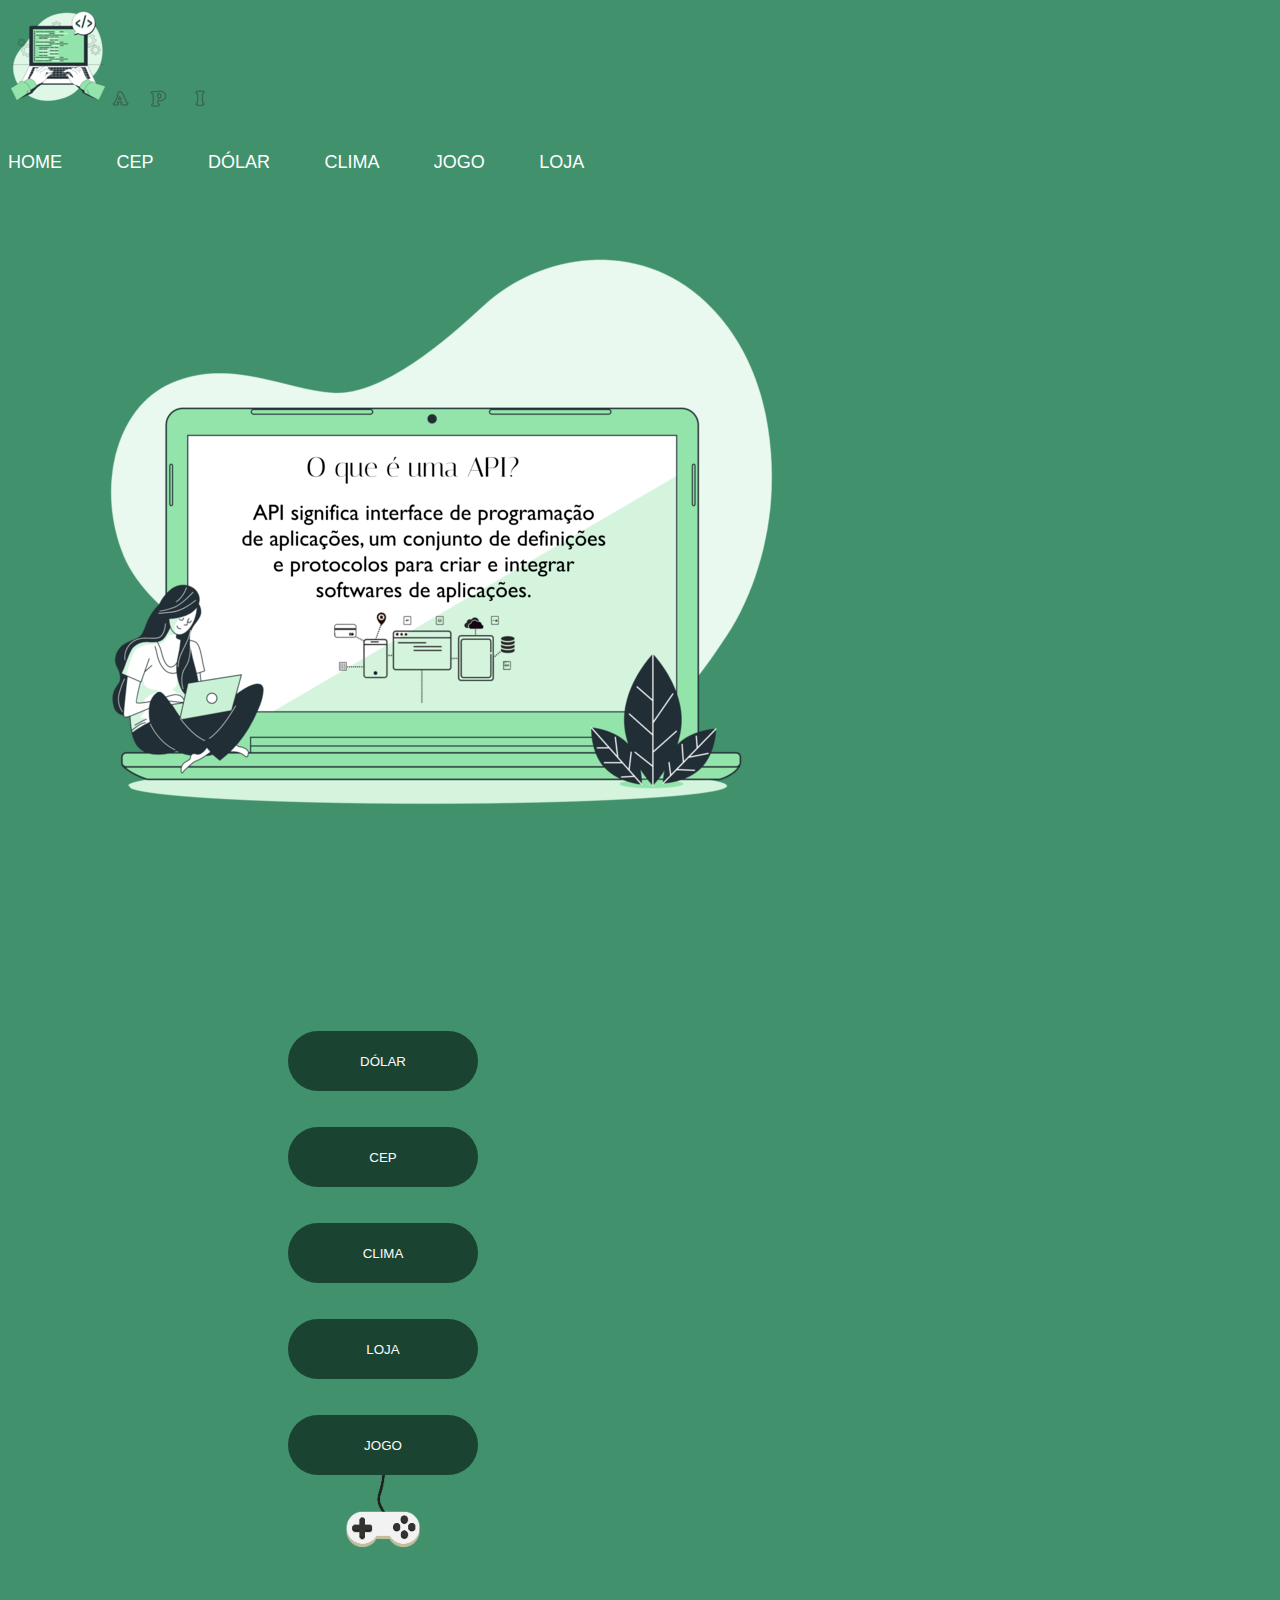
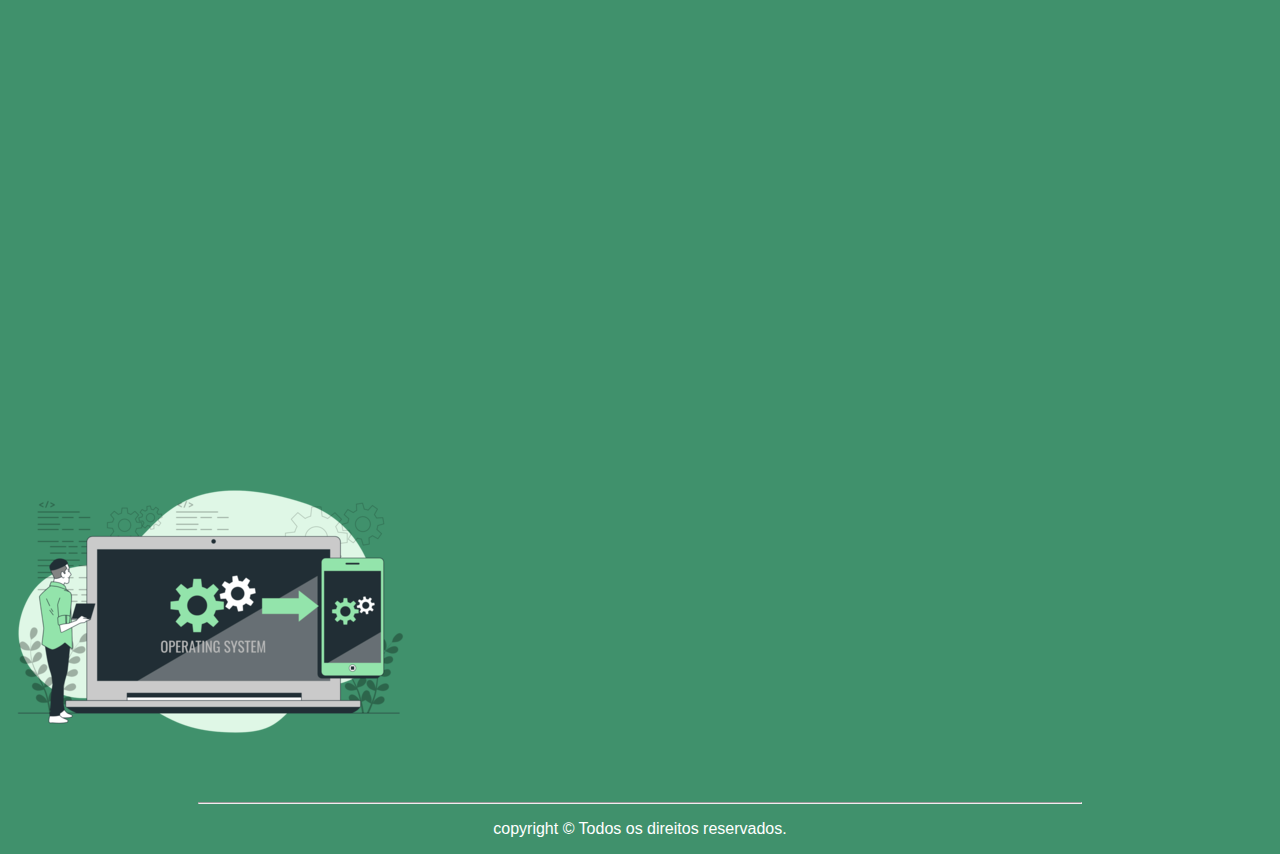
<file: index.html>
<!DOCTYPE html>
<!-- Página HOME  -->
<html lang="pt-br">
<head>
    <meta charset="UTF-8">
    <meta http-equiv="X-UA-Compatible" content="IE=edge">
    <meta name="viewport" content="width=device-width, initial-scale=1.0">
    <title>Home</title>
    <!-- CSS only -->
    <link href="https://cdn.jsdelivr.net/npm/bootstrap@5.2.3/dist/css/bootstrap.min.css" rel="stylesheet"
        integrity="sha384-rbsA2VBKQhggwzxH7pPCaAqO46MgnOM80zW1RWuH61DGLwZJEdK2Kadq2F9CUG65" crossorigin="anonymous">
    <!-- CSS Rebeca -->
    <link rel="stylesheet" type="text/css" href="./style.css"/>
    </head>
<body>
    <header>
        <div class="topo">
            <div class="container">
                <div class="row">
                    <div class="col-6 topo">
                        <img src="../img/logo.png">
                    <img src="./img/API.png"/>
                </div>
                <div class="col-6 menu">
                    <a href="index.html" >Home</a>
                    <a href="cep.html"target="_blank">Cep</a>
                    <a href="dolar.html"target="_blank">Dólar</a>
                    <a href="tempo.html"target="_blank">Clima</a>
                    <a href="jogo.html"target="_blank">Jogo</a>
                    <a href="apiF.html"target="_blank">Loja</a>
                </div>
            </div>
        </div>
    </header>
    <main>
        <div class="col-12 ">
      
        <div class="row">
            <div class="col-lg-4 col-12">
                <div class="image">
                <img src="./img/app2.png" />
            </div>
        </div>
        <div class="col-lg-4 col-sm-4 col-12">
                <div class="produto">
                    <a href="dolar.html">
                        <br><br><br>
                        <button>DÓLAR</button>
                    </a>
                    <br><br><br>


                    <a href="cep.html">
                    <button>CEP</button>
                    </a>
                    <br><br><br>


                    <a href="tempo.html">
                    <button>CLIMA</button>
                    </a>
                    <br><br><br>

                    <a href="apiF.html">
                        <button>LOJA</button>
                        </a>
                        <br><br><br>

                    
                    <a href="jogo.html">
                    <button>JOGO</button><br>
                    <img src="./img/jogob.png" />
                    </a>
                    
                    
                </div>        
            </div>
            <div class="col-lg-4 col-sm-4 col-12">
                <div class="produto2">
                    <img src="./img/softw.png" />
                </div>
            </div>
        </div>
        
    </main>
    
    <div class="container body-content">
    <center>
        <footer class="fixarRodape">
        <hr />
        <p>copyright &copy; Todos os direitos reservados.</p>
    </center>
        </footer>
    </div>
    
</body>
</html>
</file>
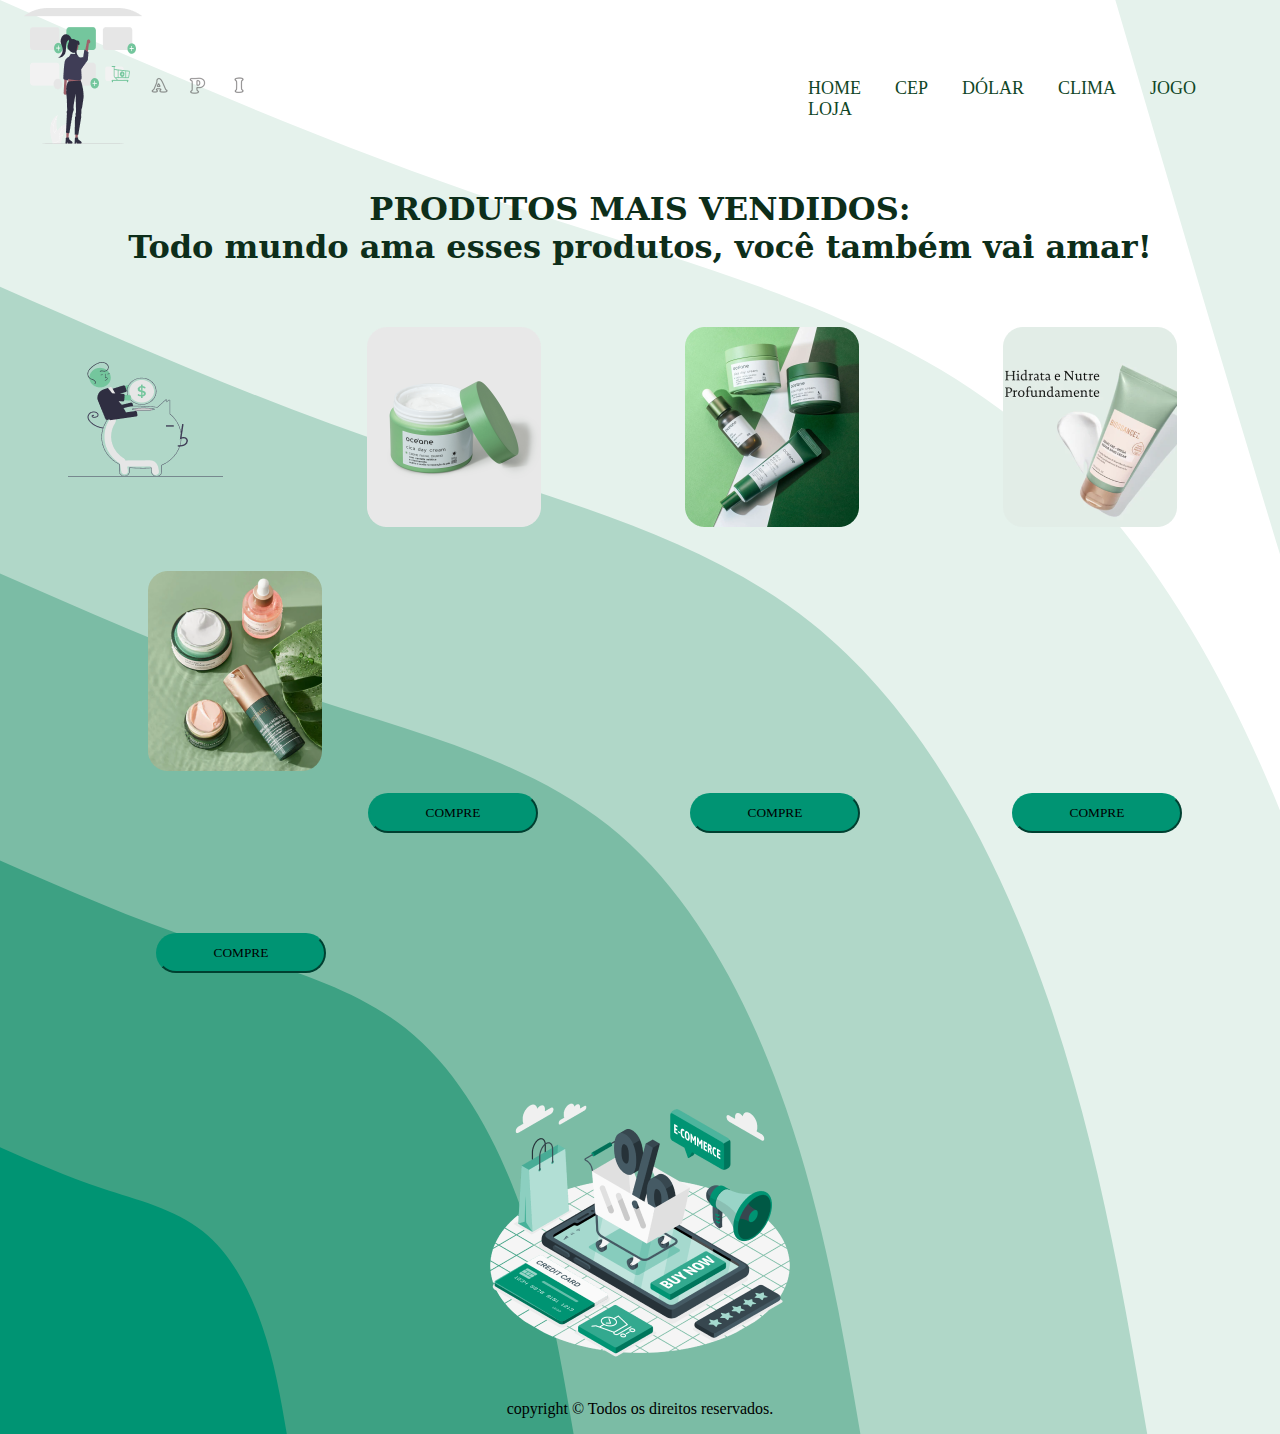
<file: apiF.html>
<!DOCTYPE html>
<!-- Api FAKE projeto. -->
<html lang="pt-br">
<head>
    <meta charset="UTF-8">
    <meta http-equiv="X-UA-Compatible" content="IE=edge">
    <meta name="viewport" content="width=device-width, initial-scale=1.0">
    <title>Loja</title>
    <link rel="stylesheet" type="text/css" href="loja.css"/>
</head>
<body>
   <header>
        <div class="topo">
            <div class="container">
                <div class="row">
                    <div class="col-6 topo">
                        <img src="./img/logoL.png">
                    </div>
                </div>
                <div class="col-6 menu">
                    <a href="index.html">Home</a>
                    <a href="cep.html" target="_blank">Cep</a>
                    <a href="dolar.html" target="_blank">Dólar</a>
                    <a href="tempo.html" target="_blank">Clima</a>
                    <a href="jogo.html" target="_blank">Jogo</a>
                    <a href="apiF.html" target="_blank">Loja</a>
                </div>
            </div>
        </div>
    <header> 
    <center>
        <h1 class="titulo">PRODUTOS MAIS VENDIDOS: <br> Todo mundo ama esses produtos, você também vai amar!</h1>
    </center>

    <img class="porq" src="./img/porq.png.png">
    <img class="produto" id="image" src="./img/produto1.png" alt="Imagem">
    <img class="produto" id="image" src="./img/segundoproduto.png" alt="Imagem">
    <img class="produto" id="image" src="./img/produto2.png" alt="Imagem">
    <img class="produto" id="image" src="./img/produto3.png" alt="Imagem">
    <br><br>
    <button class="botao1">COMPRE</button>
    <button class="botao">COMPRE</button>
    <button class="botao">COMPRE</button>
    <button class="botao">COMPRE</button><br>


    <center>
    <img class="centro" src="./img/Ecommerce campaign-amico 1.png">
    </center>



    <div class="container body-content">
        <center>
            <footer class="fixarRodape">
            <p>copyright &copy; Todos os direitos reservados.</p> 
        </center>
            </footer>
    </div>
        <script src="loja.js"></script>
</body>
</html>
</file>
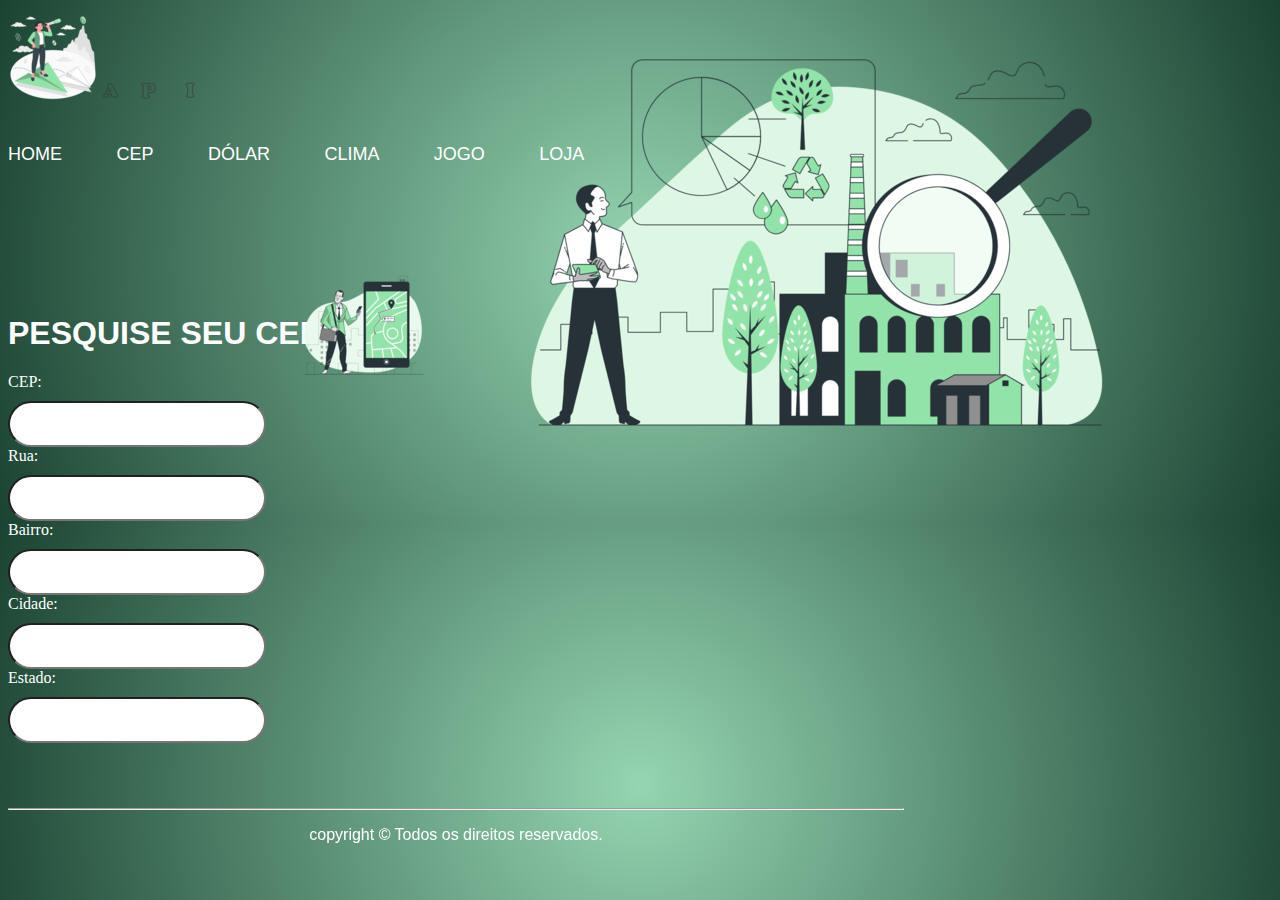
<file: cep.html>
<!DOCTYPE html>
<!-- API CEP  -->
<html lang="pt-br">
<head>
    <meta charset="UTF-8">
    <meta http-equiv="X-UA-Compatible" content="IE=edge">
    <meta name="viewport" content="width=device-width, initial-scale=1.0">
    <title>API - consultando o dólar</title>
    <!-- CSS only -->
    <link href="https://cdn.jsdelivr.net/npm/bootstrap@5.2.3/dist/css/bootstrap.min.css" rel="stylesheet"
        integrity="sha384-rbsA2VBKQhggwzxH7pPCaAqO46MgnOM80zW1RWuH61DGLwZJEdK2Kadq2F9CUG65" crossorigin="anonymous">
    <!-- CSS Rebeca -->
    <link rel="stylesheet" type="text/css" href="cep.css"/>
</head>
<body>
    <!--  -->
    <header>
        <div class="topo">
            <div class="container">
                <div class="row">
                    <div class="col-6 topo">
                        <img src="./img/logoC.png">
                    <img class="api" src="./img/API.png"/>
                </div>
                <div class="col-6 menu">
                    <a href="index.html">Home</a>
                    <a href="cep.html" target="_blank">Cep</a>
                    <a href="dolar.html" target="_blank">Dólar</a>
                    <a href="tempo.html" target="_blank">Clima</a>
                    <a href="apiF.html" target="_blank">Jogo</a>
                    <a href="apiF.html" target="_blank">Loja</a>
                </div>
            </div>
        </div>
    </header>
    <main class="container">
        <h1 class="title">PESQUISE SEU CEP</h1>
        <div class="row">
            <div class="form">
                <label for="cep">CEP:</label>
                <input type="text" id="cep" required>
            </div>
            <div class="form">
                <label for="endereco">Rua: </label>
                <input type="text" id="endereco"  required> 
            </div>
        </div>
        <div class="row">
            <div class="form">
                <label for="bairro">Bairro:</label>
                <input type="text" id="bairro"  required>    
            </div>
            <div class="form">
                <label for="cidade">Cidade:</label>
                <input type="text" id="cidade"  required>
            </div>
            <div class="form">
                <label for="estado">Estado:</label>
                <input type="text" id="estado"  required>
            </div>
        </div>
        <div class="row">
            <div class="col-12">
                <div class="lupa">
                    <img src="./img/lupa.png">
                </div>
            </div>
        </div>
        <div class="row">
            <div class="col-12">
                <div class="image">
                    <img src="./img/Environmental audit-bro 1 (1).png" />
                </div>
        </div>
        
    </main>
    <script src="scriptcep.js"></script>
</body>
    <!-- Footer -->
    <div class="container body-content">
        <center>
            <footer class="fixarRodape">
            <hr />
            <p>copyright &copy; Todos os direitos reservados.</p>
        </center>
            </footer>
        </div>
</html>
</file>
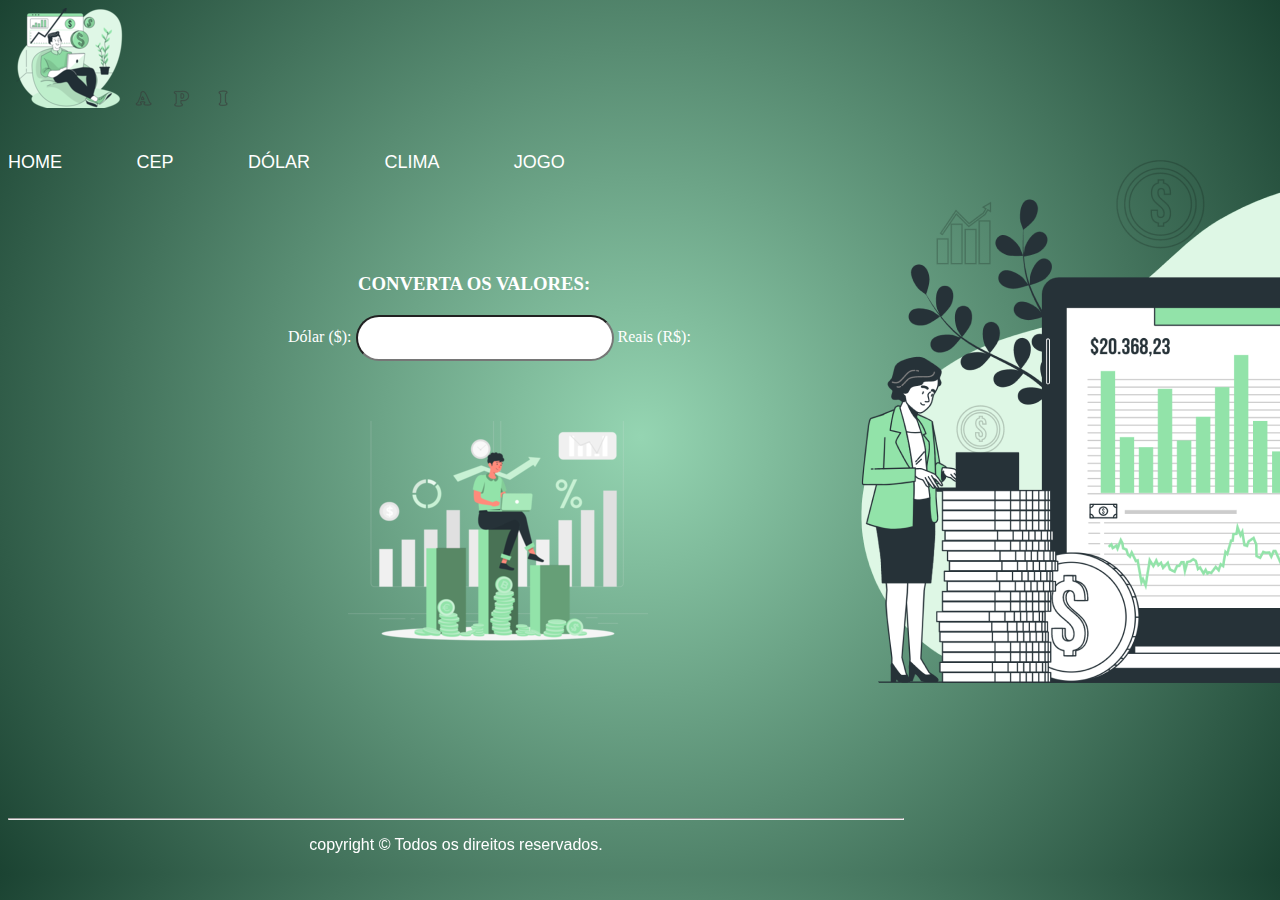
<file: dolar.html>
<!DOCTYPE html>
<!-- API Dolar HTML -->
<html lang="pt-br">
<head>
    <meta charset="UTF-8">
    <meta http-equiv="X-UA-Compatible" content="IE=edge">
    <meta name="viewport" content="width=device-width, initial-scale=1.0">
    <title>API - consultando o dólar</title>
    <!-- CSS only -->
    <link href="https://cdn.jsdelivr.net/npm/bootstrap@5.2.3/dist/css/bootstrap.min.css" rel="stylesheet"
        integrity="sha384-rbsA2VBKQhggwzxH7pPCaAqO46MgnOM80zW1RWuH61DGLwZJEdK2Kadq2F9CUG65" crossorigin="anonymous">
    <!-- CSS Rebeca -->
    <link rel="stylesheet" type="text/css" href="estilo.css"/>
</head>
<body>
    <header>
        <div class="topo">
            <div class="container">
                <div class="row">
                    <div class="col-6 topo">
                        <img src="./img/logoD.png">
                    <img src="./img/API.png"/>
                </div>
                <div class="col-6 menu">
                    <a href="index.html">Home</a>
                    <a href="cep.html" target="_blank">Cep</a>
                    <a href="dolar.html" target="_blank">Dólar</a>
                    <a href="tempo.html" target="_blank">Clima</a>
                    <a href="apiF.html" target="_blank">Jogo</a>
                </div>
            </div>
        </div>
    </header>
    <main>
        <!-- <div id="dolar"></div> -->
        <div id="codigo"></div>
        <div id="nome"></div>
    </main>
    
    <div id="moeda" class="atualy">
        <h1 type="text" readonly>
    </div>

    <div id="dolar" class="atual">
        <h1 type="text" readonly>
    </div>

    <h3 class="titulo">CONVERTA OS VALORES:</h3>
    <div class="row">
        <div class="col-12">
            <div class="botao">
                <label>Dólar ($): <input type="number" id="num1"></label>
                <label>Reais (R$): <span id="resultado"></span></label>
            </div>
        </div>
    </div>
    <div class="row">
        <div class="col-12">
            <div class="dol">
                <img src="./img/dolz.png">
            </div>
        </div>
    </div>
    <div class="row">
        <div class="col-12">
            <div class="invest">
                <img src="./img/dolb.png">
            </div>
        </div>
    </div>

    
    <div class="container body-content">
        <center>
            <footer class="fixarRodape">
            <hr />
            <p>copyright &copy; Todos os direitos reservados.</p>
        </center>
            </footer>
    </div>
    <script src="scriptdol.js"></script>
</body>
</html>
</file>
<file: style.css>
/* *{
    background: linear-gradient(180.01deg, #40916C 0.01%, rgba(64, 145, 108, 0) 99.99%);
} */
.topo{
    background-color: #40916C;
}
.menu{
    margin-top: 40px; 
    /* margin-right: -390px; */
}
.menu a:hover{
    border-bottom: 5px solid #1B4332;
}
.menu a{
    text-transform: uppercase;
    color: #ffff;
    align-items: flex-end;
    text-decoration: none;
    font-size: 18px;
    text-transform: uppercase;
    padding-right: 50px; 
}
body{
    background-color: #40916C;
    color: white;
    font-family:'Franklin Gothic Medium', 'Arial Narrow', Arial, sans-serif;
}

.image{
    /* margin:0 auto; */
    text-align: center;
    width: 100px;
    margin-left: 30px;
    
}  

.produto{
    width: 390px;
    margin:0 auto;
    text-align: center;
    margin-top: 60px;
    margin-left: 180px;
}  
.produto2 img{
    margin-top: 450px;
}

.produto button:hover{
    background-color: #b7e4c7;
    transform: scaleY(1.2);
} 
.produto button {
    background-color: #1B4332;
    width: 190px; 
    height: 60px;
    border: none;
    border-radius: 120px;
    color: rgb(252, 252, 252);
    cursor: pointer;
    transition: 0.3s;
}

.fixarRodape {
    /* bottom: 0;
    position: fixed; */
    width: 70%;
    text-align: center;
}
</file>
<file: loja.css>
body{
    background-image: url(img/backg.svg);
    background-repeat: no-repeat;
    background-size: cover;
}
.menu{
    margin-top:-70px;
    margin-left:800px;
    font-family:fantasy;
}
.menu a:hover{
    border-bottom: 5px solid #1B4332;
}
.menu a{
    text-transform: uppercase;
    color: #104626;
    align-items: flex-end;
    text-decoration: none;
    font-size: 18px;
    padding-right: 30px; 
}
.titulo{
    margin-top: 70px;
    font-family: 'serif';
    color: #0d2e1a;
}
.porq{
    margin-bottom:50px;
    margin-left: 60px;
}
.fixarRodape {
    font-family:cursive;
}
.produto{
    margin-left:140px;
    margin-top:40px;
}
.botao1{
    border-radius: 120px;
    border-color: #009473;
    background-color: #009473;
    font-family: cursive;
    width: 170px;
    height: 40px;
    margin-left: 360px;
}
.botao{
    border-radius: 120px;
    border-color: #009473;
    background-color: #009473;
    font-family:cursive;
    width: 170px;
    height: 40px;
    margin-left: 148px;
    cursor: pointer;
    transition: 0.3s;
    margin-bottom:100px;
}
.botao1:active {
	background-color: #104626;
	color: #fff;
}
.botao:active {
	background-color: #104626;
	color: #fff;
}
.botao button:hover{
    background-color: #104626;
    transform: scaleY(1.2);
} 
.botao1 button:hover{
    background-color: #104626;
    transform: scaleY(1.2);
}
</file>
<file: cep.css>
/* Estilização CEP */
body{
    background: radial-gradient(circle, rgba(149,213,178,1) 0%, rgba(27,67,50,1) 100%);
    font-family: Impact, Haettenschweiler, 'Arial Narrow Bold', sans-serif
}

.menu{
    margin-top: 40px; 
    /* margin-right: -390px; */
}
.menu a:hover{
    border-bottom: 5px solid #1B4332;
}
.menu a{
    text-transform: uppercase;
    color: #ffff;
    align-items: flex-end;
    text-decoration: none;
    font-size: 18px;
    text-transform: uppercase;
    padding-right: 50px; 
}
.api{
    margin-top: 20px;
}
.title{
    margin-top: 150px;
    font-family:Impact, Haettenschweiler, 'Arial Narrow Bold', sans-serif;
}
.form{
    font-family: cursive;
}
.form input {
    border-radius: 120px;
    width: 250px;
    height: 40px;
    margin-right: 100px;
    display: block;
    margin-top: 10px;
}

body{
    background-color: #40916C; 
    color: white;
    font-family:'Franklin Gothic Medium', 'Arial Narrow', Arial, sans-serif;
}
.lupa{
    margin-left:280px;
    margin-top:-490px;
}

.image{
    margin-left: 510px;
    margin-top:-430px;
}
.fixarRodape {
    bottom: 40px;
    position: fixed;
    width: 70%;
    text-align: center;
}
</file>
<file: estilo.css>
/* Estilização API DOLAR */
body{
    background: radial-gradient(circle, rgba(149,213,178,1) 0%, rgba(27,67,50,1) 100%);
}

.menu{
    margin-top: 40px; 
    margin-right: -390px; 
}
.menu a:hover{
    border-bottom: 3px solid #1B4332;
}
.menu a{
    text-transform: uppercase;
    color: #ffff;
    align-items: flex-end;
    text-decoration: none;
    font-size: 18px;
    text-transform: uppercase;
    padding-right: 70px; 
}
body{
    background-color: #40916C; 
    color: white;
    font-family:'Franklin Gothic Medium', 'Arial Narrow', Arial, sans-serif;
}
.atualy{
    margin-top: 100px;
   font-size: 50px;
   font-family:fantasy;
   margin-left:450px;
   color: #1B4332;
}
.atual{
   font-size: 50px;
   font-family:fantasy;
   margin-left:440px;
   color: #1B4332;
}
.titulo{
    margin-top: 20px; 
    margin-left: 350px;
}
.invest{
    margin-left:790px;
    margin-top:-650px;
}
.titulo{
    font-family:fantasy;
}
.botao{
    margin-top: 20px;
    margin-left:280px;
}
.botao{
    font-family: cursive;
}
.botao input{
    border-radius: 120px;
    width: 250px;
    height: 40px;
    font-family: cursive;
}
.dol{
    margin-top: 60px;
    margin-left:340px;
}
.fixarRodape {
    bottom: 30px;
    position: fixed;
    width: 70%;
}
</file>
